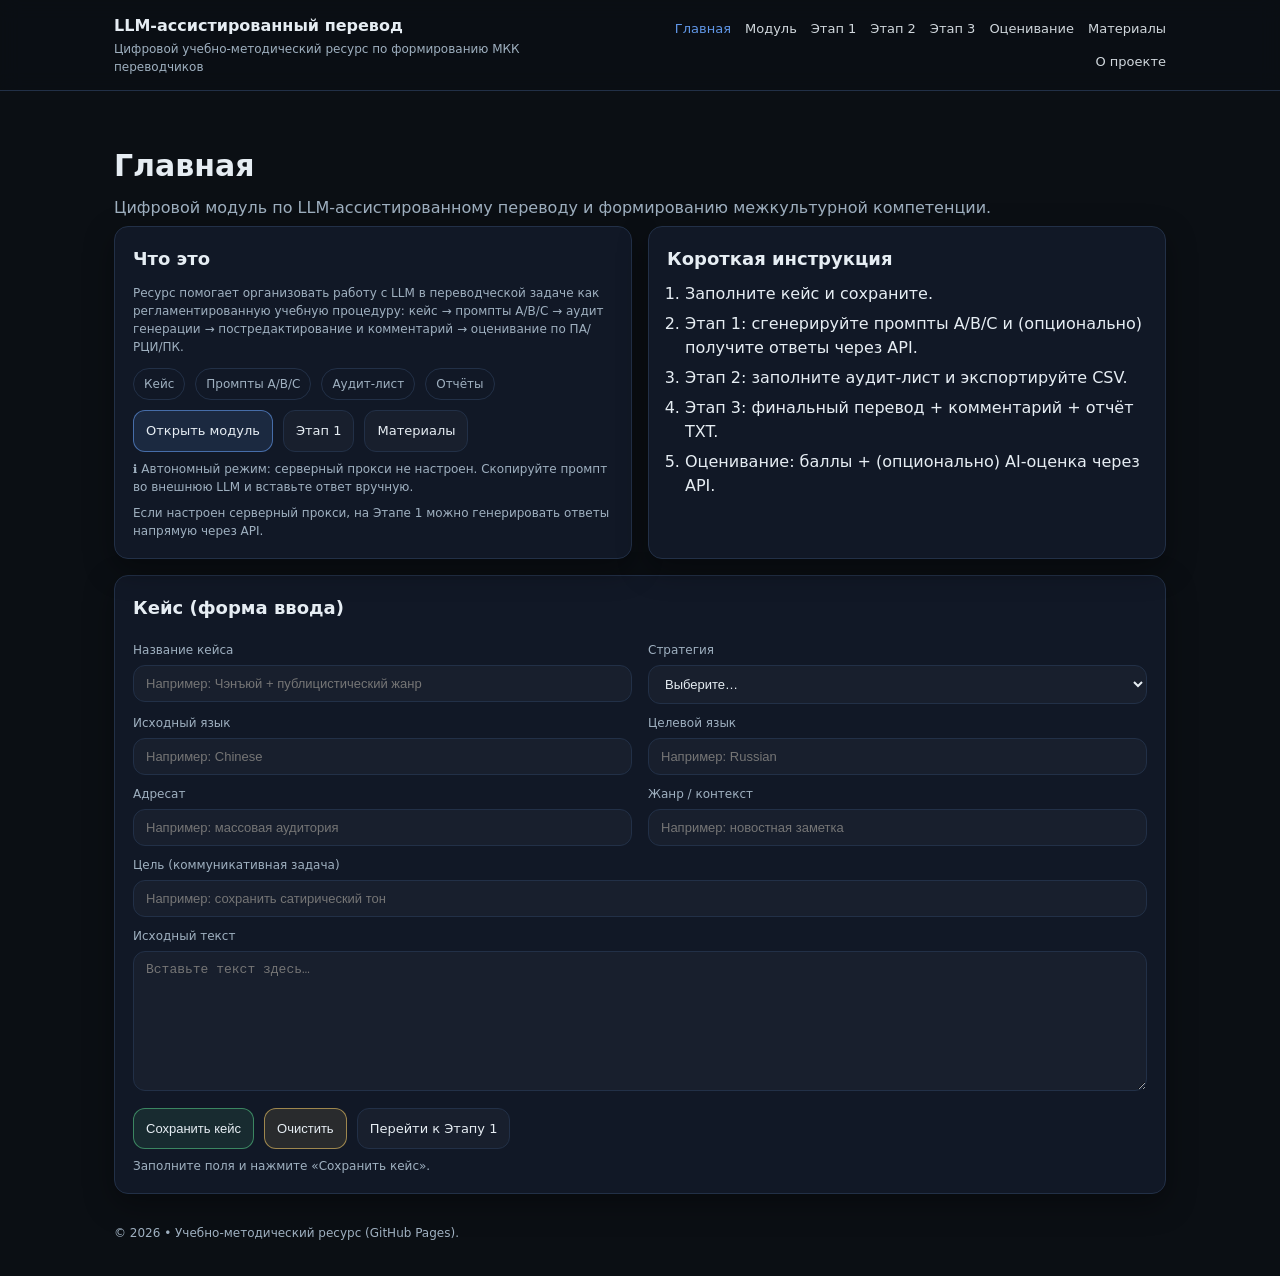
<file: index.html>
<!doctype html>
<html lang="ru">
<head>
  <meta charset="utf-8" />
  <meta name="viewport" content="width=device-width, initial-scale=1" />
  <title>Главная</title>
  <link rel="stylesheet" href="assets/styles.css" />
</head>
<body>
  <div class="nav">
    <div class="container">
      <div class="brand">
        <div class="title">LLM-ассистированный перевод</div>
        <div class="sub">Цифровой учебно-методический ресурс по формированию МКК переводчиков</div>
      </div>
      <div class="navlinks">
        <a href="index.html">Главная</a>
        <a href="module.html">Модуль</a>
        <a href="stage1.html">Этап 1</a>
        <a href="stage2.html">Этап 2</a>
        <a href="stage3.html">Этап 3</a>
        <a href="assessment.html">Оценивание</a>
        <a href="downloads.html">Материалы</a>
        <a href="about.html">О проекте</a>
      </div>
    </div>
  </div>

  <div class="container">
    <div class="hero">
      <h1>Главная</h1>
      <p>Цифровой модуль по LLM-ассистированному переводу и формированию межкультурной компетенции.</p>
    </div>

    
<div class="grid two">
  <div class="card">
    <h2>Что это</h2>
    <p class="small">
      Ресурс помогает организовать работу с LLM в переводческой задаче как регламентированную учебную процедуру:
      кейс → промпты A/B/C → аудит генерации → постредактирование и комментарий → оценивание по ПА/РЦИ/ПК.
    </p>
    <div class="badges">
      <span class="badge">Кейс</span>
      <span class="badge">Промпты A/B/C</span>
      <span class="badge">Аудит-лист</span>
      <span class="badge">Отчёты</span>
    </div>
    <div class="btnrow">
      <a class="btn primary" href="module.html">Открыть модуль</a>
      <a class="btn" href="stage1.html">Этап 1</a>
      <a class="btn" href="downloads.html">Материалы</a>
    </div>
    <div id="api-status" class="note"></div>
    <div class="note">Если настроен серверный прокси, на Этапе 1 можно генерировать ответы напрямую через API.</div>
  </div>

  <div class="card">
    <h2>Короткая инструкция</h2>
    <ol class="list">
      <li>Заполните кейс и сохраните.</li>
      <li>Этап 1: сгенерируйте промпты A/B/C и (опционально) получите ответы через API.</li>
      <li>Этап 2: заполните аудит-лист и экспортируйте CSV.</li>
      <li>Этап 3: финальный перевод + комментарий + отчёт TXT.</li>
      <li>Оценивание: баллы + (опционально) AI-оценка через API.</li>
    </ol>
  </div>
</div>

<div class="card" style="margin-top:16px">
  <h2>Кейс (форма ввода)</h2>
  <div id="case-form">
    <div class="grid two">
      <div>
        <label for="caseTitle">Название кейса</label>
        <input class="input" id="caseTitle" placeholder="Например: Чэнъюй + публицистический жанр" />
      </div>
      <div>
        <label for="strategy">Стратегия</label>
        <select id="strategy">
          <option value="">Выберите…</option>
          <option>Доместикация</option>
          <option>Форенизация</option>
          <option>Перевод + комментарий</option>
        </select>
      </div>
    </div>

    <div class="grid two">
      <div>
        <label for="sourceLang">Исходный язык</label>
        <input class="input" id="sourceLang" placeholder="Например: Chinese" />
      </div>
      <div>
        <label for="targetLang">Целевой язык</label>
        <input class="input" id="targetLang" placeholder="Например: Russian" />
      </div>
    </div>

    <div class="grid two">
      <div>
        <label for="audience">Адресат</label>
        <input class="input" id="audience" placeholder="Например: массовая аудитория" />
      </div>
      <div>
        <label for="genre">Жанр / контекст</label>
        <input class="input" id="genre" placeholder="Например: новостная заметка" />
      </div>
    </div>

    <label for="purpose">Цель (коммуникативная задача)</label>
    <input class="input" id="purpose" placeholder="Например: сохранить сатирический тон" />

    <label for="sourceText">Исходный текст</label>
    <textarea id="sourceText" placeholder="Вставьте текст здесь…"></textarea>

    <div class="btnrow">
      <button class="btn ok" id="save-case" type="button">Сохранить кейс</button>
      <button class="btn warn" id="clear-case" type="button">Очистить</button>
      <a class="btn" href="stage1.html">Перейти к Этапу 1</a>
    </div>

    <div id="case-status" class="note">Заполните поля и нажмите «Сохранить кейс».</div>
  </div>
</div>


    <div class="footer">© 2026 • Учебно-методический ресурс (GitHub Pages).</div>
  </div>

  <script src="assets/config.js"></script>
  <script src="assets/script.js"></script>
</body>
</html>
</file>
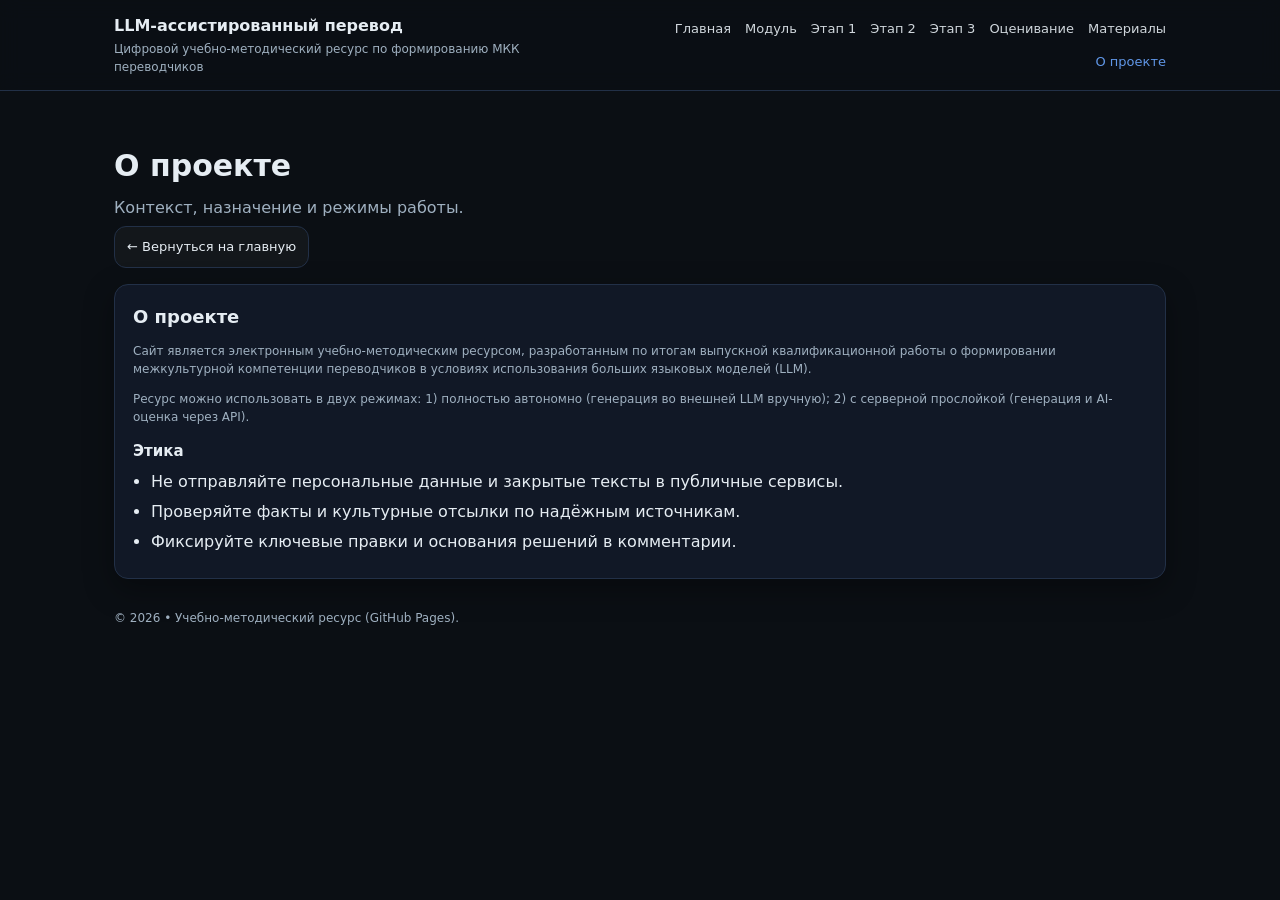
<file: about.html>
<!doctype html>
<html lang="ru">
<head>
  <meta charset="utf-8" />
  <meta name="viewport" content="width=device-width, initial-scale=1" />
  <title>О проекте</title>
  <link rel="stylesheet" href="assets/styles.css" />
</head>
<body>
  <div class="nav">
    <div class="container">
      <div class="brand">
        <div class="title">LLM-ассистированный перевод</div>
        <div class="sub">Цифровой учебно-методический ресурс по формированию МКК переводчиков</div>
      </div>
      <div class="navlinks">
        <a href="index.html">Главная</a>
        <a href="module.html">Модуль</a>
        <a href="stage1.html">Этап 1</a>
        <a href="stage2.html">Этап 2</a>
        <a href="stage3.html">Этап 3</a>
        <a href="assessment.html">Оценивание</a>
        <a href="downloads.html">Материалы</a>
        <a href="about.html">О проекте</a>
      </div>
    </div>
  </div>

  <div class="container">
    <div class="hero">
      <h1>О проекте</h1>
      <p>Контекст, назначение и режимы работы.</p>
    </div>

    <div class="btnrow back-home-row"><a class="btn" href="index.html">← Вернуться на главную</a></div>

    
<div class="card">
  <h2>О проекте</h2>
  <p class="small">
    Сайт является электронным учебно-методическим ресурсом, разработанным по итогам выпускной квалификационной работы
    о формировании межкультурной компетенции переводчиков в условиях использования больших языковых моделей (LLM).
  </p>
  <p class="small">
    Ресурс можно использовать в двух режимах:
    1) полностью автономно (генерация во внешней LLM вручную); 2) с серверной прослойкой (генерация и AI-оценка через API).
  </p>
  <h3>Этика</h3>
  <ul class="list">
    <li>Не отправляйте персональные данные и закрытые тексты в публичные сервисы.</li>
    <li>Проверяйте факты и культурные отсылки по надёжным источникам.</li>
    <li>Фиксируйте ключевые правки и основания решений в комментарии.</li>
  </ul>
</div>


    <div class="footer">© 2026 • Учебно-методический ресурс (GitHub Pages).</div>
  </div>

  <script src="assets/config.js"></script>
  <script src="assets/script.js"></script>
</body>
</html>
</file>
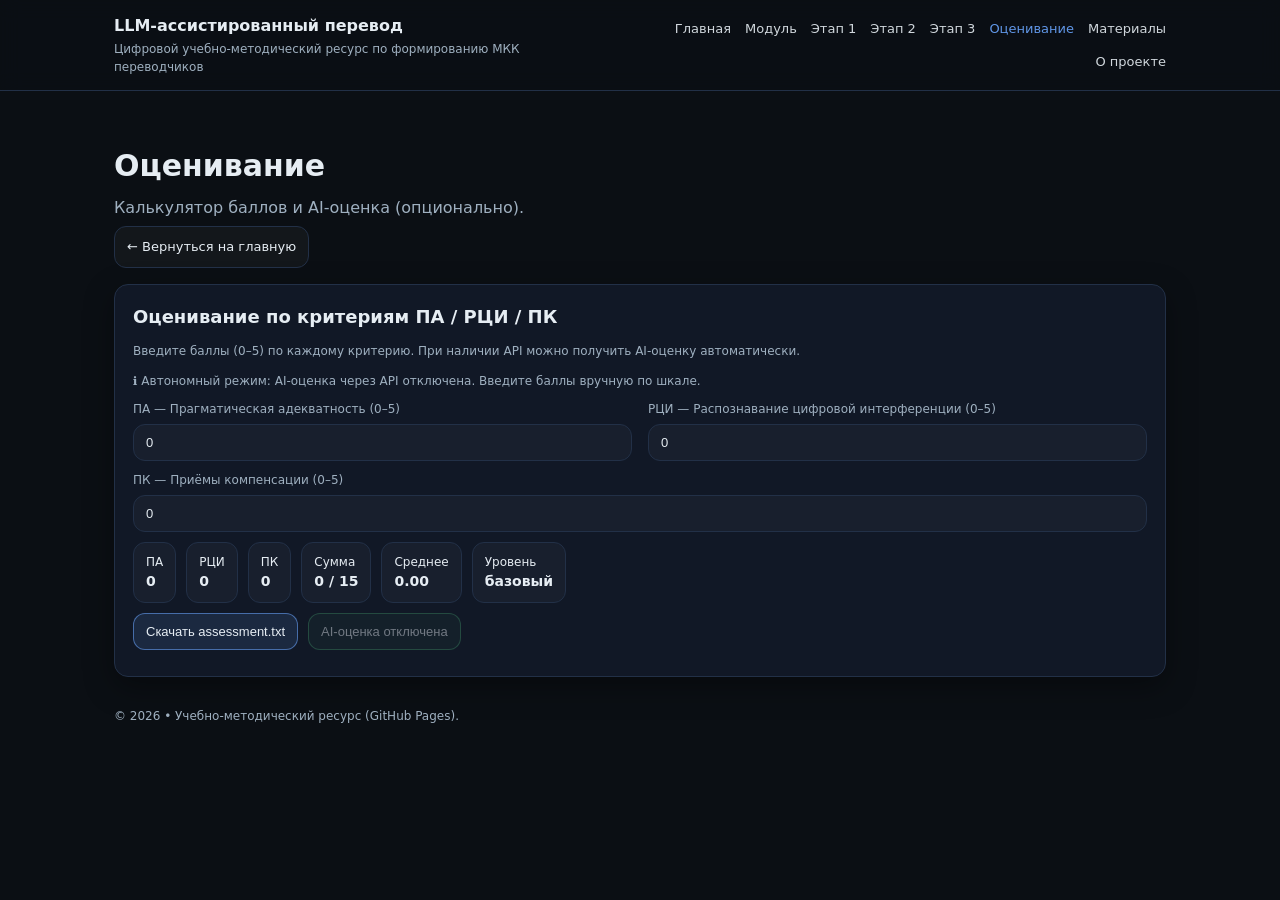
<file: assessment.html>
<!doctype html>
<html lang="ru">
<head>
  <meta charset="utf-8" />
  <meta name="viewport" content="width=device-width, initial-scale=1" />
  <title>Оценивание</title>
  <link rel="stylesheet" href="assets/styles.css" />
</head>
<body>
  <div class="nav">
    <div class="container">
      <div class="brand">
        <div class="title">LLM-ассистированный перевод</div>
        <div class="sub">Цифровой учебно-методический ресурс по формированию МКК переводчиков</div>
      </div>
      <div class="navlinks">
        <a href="index.html">Главная</a>
        <a href="module.html">Модуль</a>
        <a href="stage1.html">Этап 1</a>
        <a href="stage2.html">Этап 2</a>
        <a href="stage3.html">Этап 3</a>
        <a href="assessment.html">Оценивание</a>
        <a href="downloads.html">Материалы</a>
        <a href="about.html">О проекте</a>
      </div>
    </div>
  </div>

  <div class="container">
    <div class="hero">
      <h1>Оценивание</h1>
      <p>Калькулятор баллов и AI-оценка (опционально).</p>
    </div>

    <div class="btnrow back-home-row"><a class="btn" href="index.html">← Вернуться на главную</a></div>

    <div class="card" id="assessment-tool">
      <h2>Оценивание по критериям ПА / РЦИ / ПК</h2>
      <p class="small">Введите баллы (0–5) по каждому критерию. При наличии API можно получить AI-оценку автоматически.</p>
      <div id="api-status2" class="note"></div>

      <div class="grid two">
        <div>
          <label for="scorePA">ПА — Прагматическая адекватность (0–5)</label>
          <input class="input" id="scorePA" type="number" min="0" max="5" step="1" />
        </div>
        <div>
          <label for="scoreRCI">РЦИ — Распознавание цифровой интерференции (0–5)</label>
          <input class="input" id="scoreRCI" type="number" min="0" max="5" step="1" />
        </div>
      </div>

      <label for="scorePK">ПК — Приёмы компенсации (0–5)</label>
      <input class="input" id="scorePK" type="number" min="0" max="5" step="1" />

      <div id="scoreOut"></div>

      <div class="btnrow">
        <button class="btn primary" id="download-score" type="button">Скачать assessment.txt</button>
        <button class="btn ok" id="ai-score" type="button">AI-оценка через API</button>
      </div>
      <div id="assess-status" class="note"></div>
    </div>

    <div class="footer">© 2026 • Учебно-методический ресурс (GitHub Pages).</div>
  </div>

  <script src="assets/config.js"></script>
  <script src="assets/script.js"></script>
</body>
</html>
</file>
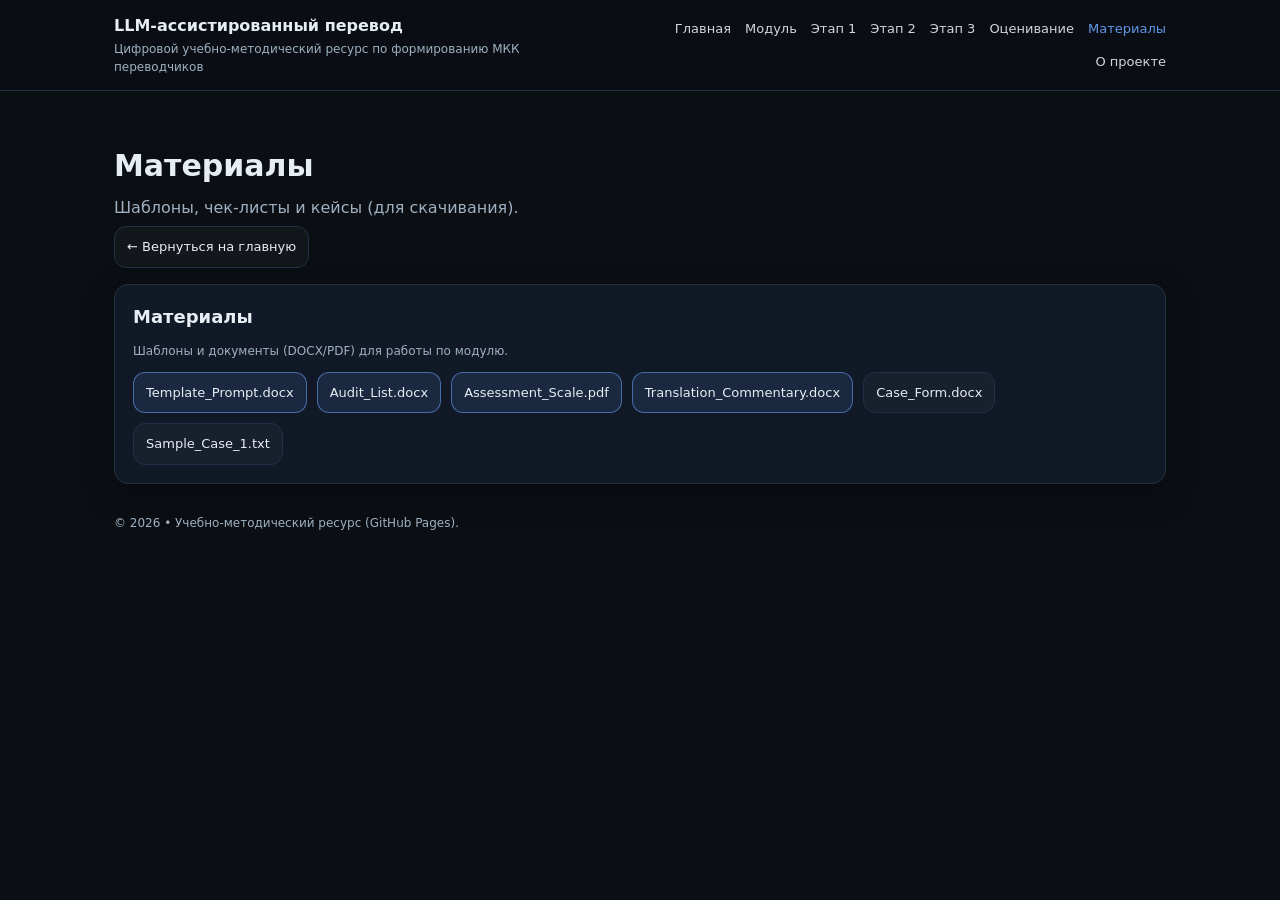
<file: downloads.html>
<!doctype html>
<html lang="ru">
<head>
  <meta charset="utf-8" />
  <meta name="viewport" content="width=device-width, initial-scale=1" />
  <title>Материалы</title>
  <link rel="stylesheet" href="assets/styles.css" />
</head>
<body>
  <div class="nav">
    <div class="container">
      <div class="brand">
        <div class="title">LLM-ассистированный перевод</div>
        <div class="sub">Цифровой учебно-методический ресурс по формированию МКК переводчиков</div>
      </div>
      <div class="navlinks">
        <a href="index.html">Главная</a>
        <a href="module.html">Модуль</a>
        <a href="stage1.html">Этап 1</a>
        <a href="stage2.html">Этап 2</a>
        <a href="stage3.html">Этап 3</a>
        <a href="assessment.html">Оценивание</a>
        <a href="downloads.html">Материалы</a>
        <a href="about.html">О проекте</a>
      </div>
    </div>
  </div>

  <div class="container">
    <div class="hero">
      <h1>Материалы</h1>
      <p>Шаблоны, чек-листы и кейсы (для скачивания).</p>
    </div>

    <div class="btnrow back-home-row"><a class="btn" href="index.html">← Вернуться на главную</a></div>

    
<div class="card">
  <h2>Материалы</h2>
  <p class="small">Шаблоны и документы (DOCX/PDF) для работы по модулю.</p>
  <div class="btnrow">
    <a class="btn primary" href="downloads/Template_Prompt.docx">Template_Prompt.docx</a>
    <a class="btn primary" href="downloads/Audit_List.docx">Audit_List.docx</a>
    <a class="btn primary" href="downloads/Assessment_Scale.pdf">Assessment_Scale.pdf</a>
    <a class="btn primary" href="downloads/Translation_Commentary.docx">Translation_Commentary.docx</a>
    <a class="btn" href="downloads/Case_Form.docx">Case_Form.docx</a>
    <a class="btn" href="downloads/Sample_Case_1.txt">Sample_Case_1.txt</a>
  </div>
</div>


    <div class="footer">© 2026 • Учебно-методический ресурс (GitHub Pages).</div>
  </div>

  <script src="assets/config.js"></script>
  <script src="assets/script.js"></script>
</body>
</html>
</file>
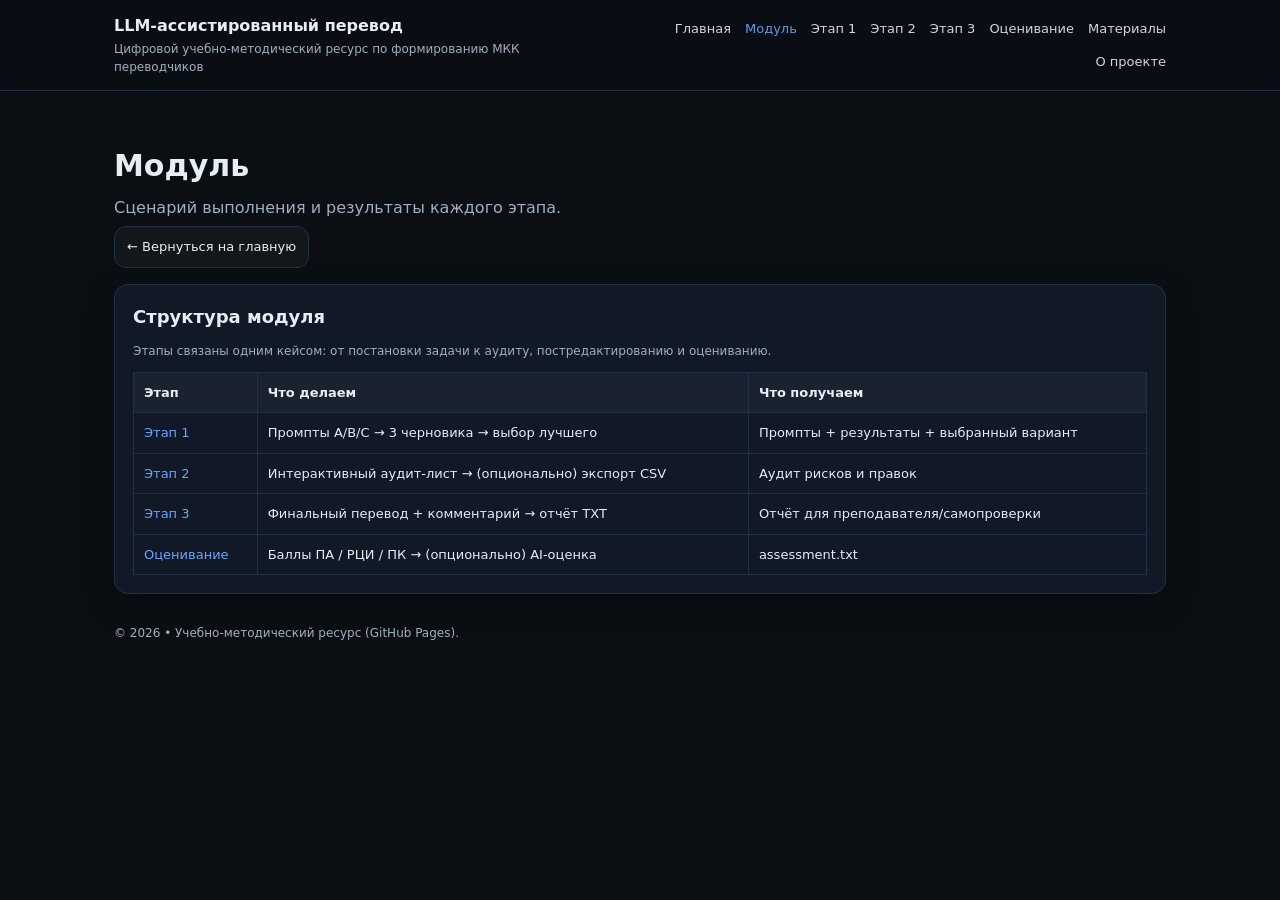
<file: module.html>
<!doctype html>
<html lang="ru">
<head>
  <meta charset="utf-8" />
  <meta name="viewport" content="width=device-width, initial-scale=1" />
  <title>Модуль</title>
  <link rel="stylesheet" href="assets/styles.css" />
</head>
<body>
  <div class="nav">
    <div class="container">
      <div class="brand">
        <div class="title">LLM-ассистированный перевод</div>
        <div class="sub">Цифровой учебно-методический ресурс по формированию МКК переводчиков</div>
      </div>
      <div class="navlinks">
        <a href="index.html">Главная</a>
        <a href="module.html">Модуль</a>
        <a href="stage1.html">Этап 1</a>
        <a href="stage2.html">Этап 2</a>
        <a href="stage3.html">Этап 3</a>
        <a href="assessment.html">Оценивание</a>
        <a href="downloads.html">Материалы</a>
        <a href="about.html">О проекте</a>
      </div>
    </div>
  </div>

  <div class="container">
    <div class="hero">
      <h1>Модуль</h1>
      <p>Сценарий выполнения и результаты каждого этапа.</p>
    </div>

    <div class="btnrow back-home-row"><a class="btn" href="index.html">← Вернуться на главную</a></div>

    <div class="card">
      <h2>Структура модуля</h2>
      <p class="small">Этапы связаны одним кейсом: от постановки задачи к аудиту, постредактированию и оцениванию.</p>
      <table class="table">
        <thead>
          <tr><th>Этап</th><th>Что делаем</th><th>Что получаем</th></tr>
        </thead>
        <tbody>
          <tr>
            <td><a href="stage1.html">Этап 1</a></td>
            <td>Промпты A/B/C → 3 черновика → выбор лучшего</td>
            <td>Промпты + результаты + выбранный вариант</td>
          </tr>
          <tr>
            <td><a href="stage2.html">Этап 2</a></td>
            <td>Интерактивный аудит-лист → (опционально) экспорт CSV</td>
            <td>Аудит рисков и правок</td>
          </tr>
          <tr>
            <td><a href="stage3.html">Этап 3</a></td>
            <td>Финальный перевод + комментарий → отчёт TXT</td>
            <td>Отчёт для преподавателя/самопроверки</td>
          </tr>
          <tr>
            <td><a href="assessment.html">Оценивание</a></td>
            <td>Баллы ПА / РЦИ / ПК → (опционально) AI-оценка</td>
            <td>assessment.txt</td>
          </tr>
        </tbody>
      </table>
    </div>

    <div class="footer">© 2026 • Учебно-методический ресурс (GitHub Pages).</div>
  </div>

  <script src="assets/config.js"></script>
  <script src="assets/script.js"></script>
</body>
</html>
</file>
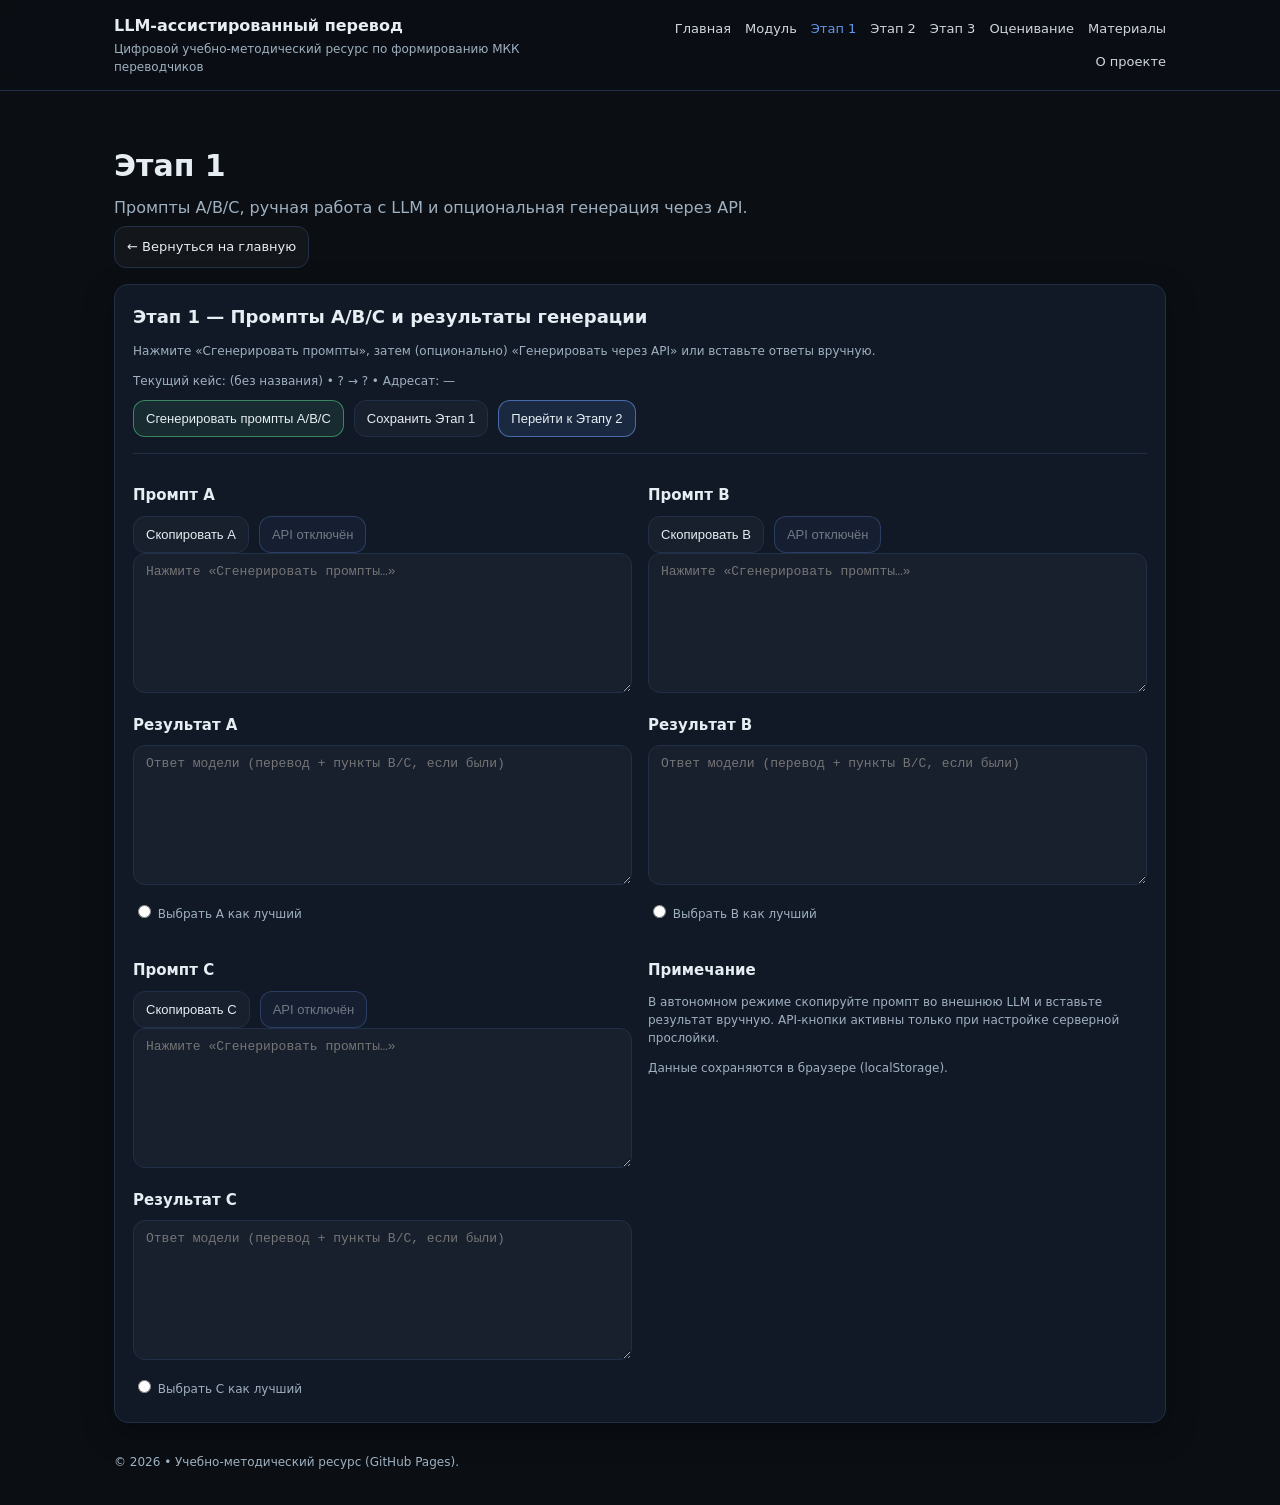
<file: stage1.html>
<!doctype html>
<html lang="ru">
<head>
  <meta charset="utf-8" />
  <meta name="viewport" content="width=device-width, initial-scale=1" />
  <title>Этап 1</title>
  <link rel="stylesheet" href="assets/styles.css" />
</head>
<body>
  <div class="nav">
    <div class="container">
      <div class="brand">
        <div class="title">LLM-ассистированный перевод</div>
        <div class="sub">Цифровой учебно-методический ресурс по формированию МКК переводчиков</div>
      </div>
      <div class="navlinks">
        <a href="index.html">Главная</a>
        <a href="module.html">Модуль</a>
        <a href="stage1.html">Этап 1</a>
        <a href="stage2.html">Этап 2</a>
        <a href="stage3.html">Этап 3</a>
        <a href="assessment.html">Оценивание</a>
        <a href="downloads.html">Материалы</a>
        <a href="about.html">О проекте</a>
      </div>
    </div>
  </div>

  <div class="container">
    <div class="hero">
      <h1>Этап 1</h1>
      <p>Промпты A/B/C, ручная работа с LLM и опциональная генерация через API.</p>
    </div>

    <div class="btnrow back-home-row"><a class="btn" href="index.html">← Вернуться на главную</a></div>

    
<div class="card" id="stage1">
  <h2>Этап 1 — Промпты A/B/C и результаты генерации</h2>
  <p class="small">Нажмите «Сгенерировать промпты», затем (опционально) «Генерировать через API» или вставьте ответы вручную.</p>
  <div class="note" id="case-meta">Текущий кейс: —</div>

  <div class="btnrow">
    <button class="btn ok" id="gen-prompts" type="button">Сгенерировать промпты A/B/C</button>
    <button class="btn" id="save-stage1" type="button">Сохранить Этап 1</button>
    <button class="btn primary" id="to-stage2" type="button">Перейти к Этапу 2</button>
  </div>
  <div id="stage1-status" class="note"></div>

  <hr/>

  <div class="split">
    <div>
      <h3>Промпт A</h3>
      <div class="btnrow">
        <button class="btn" id="copyA" type="button">Скопировать A</button>
        <button class="btn primary" id="genA" type="button">Генерировать через API</button>
      </div>
      <textarea id="promptA" placeholder="Нажмите «Сгенерировать промпты…»"></textarea>

      <h3>Результат A</h3>
      <textarea id="outA" placeholder="Ответ модели (перевод + пункты B/C, если были)"></textarea>
      <label><input type="radio" name="bestVariant" value="A"> Выбрать A как лучший</label>
    </div>

    <div>
      <h3>Промпт B</h3>
      <div class="btnrow">
        <button class="btn" id="copyB" type="button">Скопировать B</button>
        <button class="btn primary" id="genB" type="button">Генерировать через API</button>
      </div>
      <textarea id="promptB" placeholder="Нажмите «Сгенерировать промпты…»"></textarea>

      <h3>Результат B</h3>
      <textarea id="outB" placeholder="Ответ модели (перевод + пункты B/C, если были)"></textarea>
      <label><input type="radio" name="bestVariant" value="B"> Выбрать B как лучший</label>
    </div>
  </div>

  <div class="split" style="margin-top:16px">
    <div>
      <h3>Промпт C</h3>
      <div class="btnrow">
        <button class="btn" id="copyC" type="button">Скопировать C</button>
        <button class="btn primary" id="genC" type="button">Генерировать через API</button>
      </div>
      <textarea id="promptC" placeholder="Нажмите «Сгенерировать промпты…»"></textarea>

      <h3>Результат C</h3>
      <textarea id="outC" placeholder="Ответ модели (перевод + пункты B/C, если были)"></textarea>
      <label><input type="radio" name="bestVariant" value="C"> Выбрать C как лучший</label>
    </div>

    <div>
      <h3>Примечание</h3>
      <p class="small">В автономном режиме скопируйте промпт во внешнюю LLM и вставьте результат вручную. API-кнопки активны только при настройке серверной прослойки.</p>
      <p class="small">Данные сохраняются в браузере (localStorage).</p>
    </div>
  </div>
</div>


    <div class="footer">© 2026 • Учебно-методический ресурс (GitHub Pages).</div>
  </div>

  <script src="assets/config.js"></script>
  <script src="assets/script.js"></script>
</body>
</html>
</file>
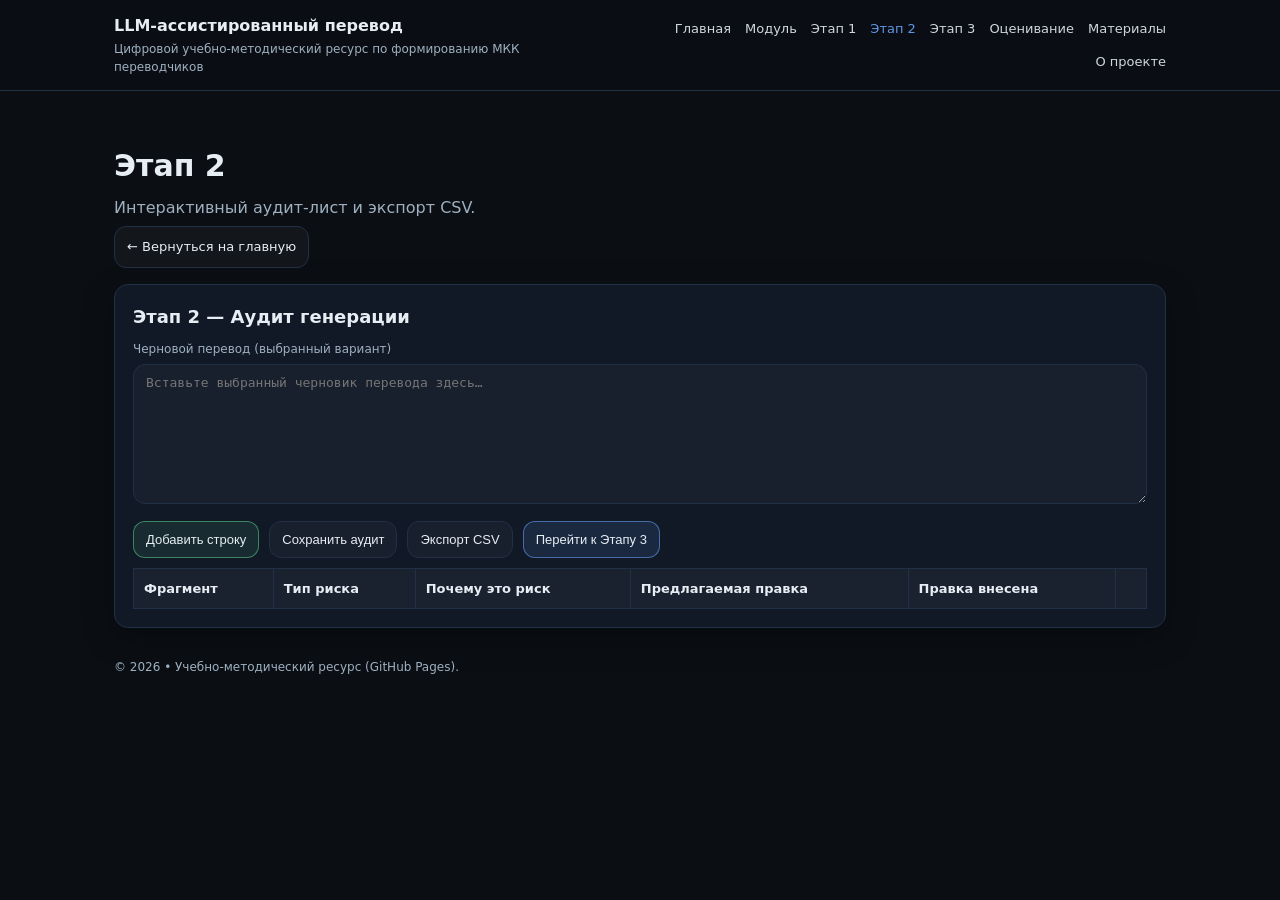
<file: stage2.html>
<!doctype html>
<html lang="ru">
<head>
  <meta charset="utf-8" />
  <meta name="viewport" content="width=device-width, initial-scale=1" />
  <title>Этап 2</title>
  <link rel="stylesheet" href="assets/styles.css" />
</head>
<body>
  <div class="nav">
    <div class="container">
      <div class="brand">
        <div class="title">LLM-ассистированный перевод</div>
        <div class="sub">Цифровой учебно-методический ресурс по формированию МКК переводчиков</div>
      </div>
      <div class="navlinks">
        <a href="index.html">Главная</a>
        <a href="module.html">Модуль</a>
        <a href="stage1.html">Этап 1</a>
        <a href="stage2.html">Этап 2</a>
        <a href="stage3.html">Этап 3</a>
        <a href="assessment.html">Оценивание</a>
        <a href="downloads.html">Материалы</a>
        <a href="about.html">О проекте</a>
      </div>
    </div>
  </div>

  <div class="container">
    <div class="hero">
      <h1>Этап 2</h1>
      <p>Интерактивный аудит-лист и экспорт CSV.</p>
    </div>

    <div class="btnrow back-home-row"><a class="btn" href="index.html">← Вернуться на главную</a></div>

    
<div class="card" id="stage2">
  <h2>Этап 2 — Аудит генерации</h2>
  <label for="draft">Черновой перевод (выбранный вариант)</label>
  <textarea id="draft" placeholder="Вставьте выбранный черновик перевода здесь…"></textarea>

  <div class="btnrow">
    <button class="btn ok" id="add-row" type="button">Добавить строку</button>
    <button class="btn" id="save-audit" type="button">Сохранить аудит</button>
    <button class="btn" id="export-csv" type="button">Экспорт CSV</button>
    <button class="btn primary" id="to-stage3" type="button">Перейти к Этапу 3</button>
  </div>
  <div id="stage2-status" class="note"></div>

  <table class="table">
    <thead>
      <tr>
        <th>Фрагмент</th>
        <th>Тип риска</th>
        <th>Почему это риск</th>
        <th>Предлагаемая правка</th>
        <th>Правка внесена</th>
        <th></th>
      </tr>
    </thead>
    <tbody id="audit-rows"></tbody>
  </table>
</div>


    <div class="footer">© 2026 • Учебно-методический ресурс (GitHub Pages).</div>
  </div>

  <script src="assets/config.js"></script>
  <script src="assets/script.js"></script>
</body>
</html>
</file>
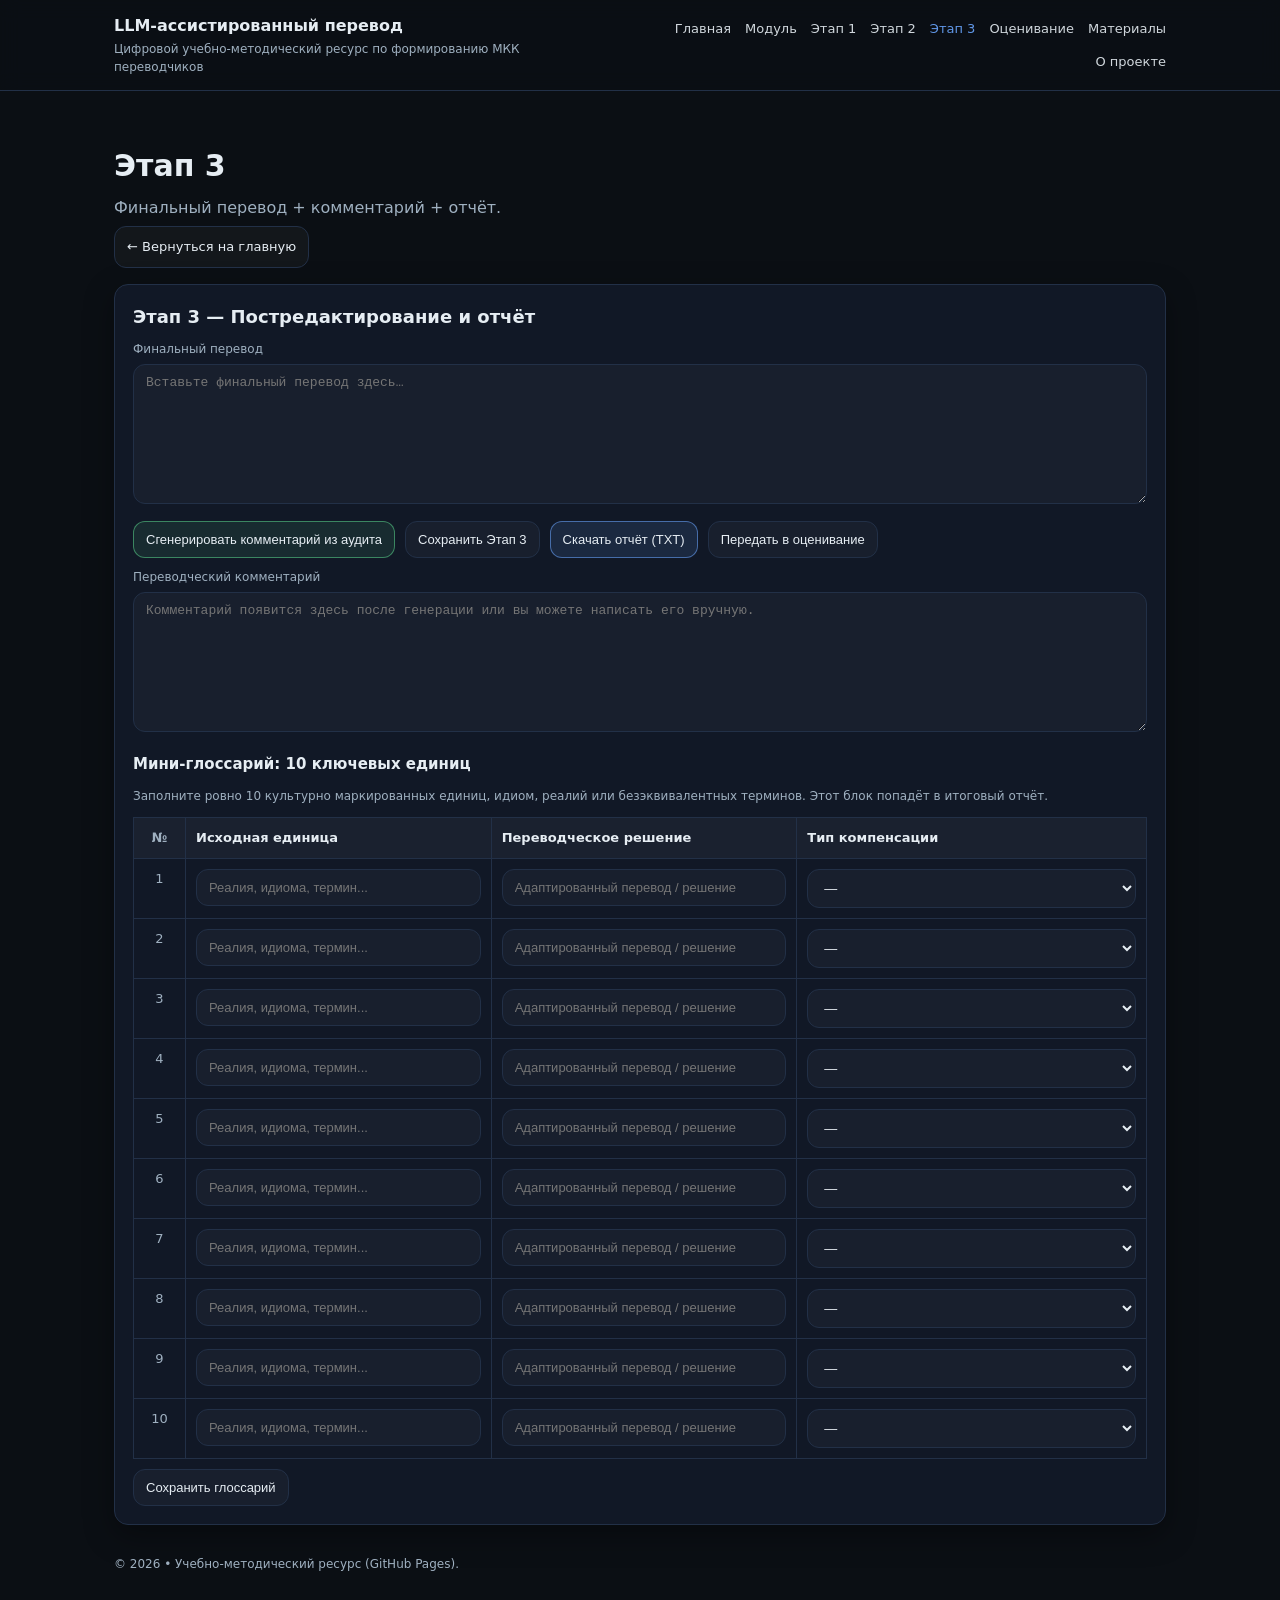
<file: stage3.html>
<!doctype html>
<html lang="ru">
<head>
  <meta charset="utf-8" />
  <meta name="viewport" content="width=device-width, initial-scale=1" />
  <title>Этап 3</title>
  <link rel="stylesheet" href="assets/styles.css" />
</head>
<body>
  <div class="nav">
    <div class="container">
      <div class="brand">
        <div class="title">LLM-ассистированный перевод</div>
        <div class="sub">Цифровой учебно-методический ресурс по формированию МКК переводчиков</div>
      </div>
      <div class="navlinks">
        <a href="index.html">Главная</a>
        <a href="module.html">Модуль</a>
        <a href="stage1.html">Этап 1</a>
        <a href="stage2.html">Этап 2</a>
        <a href="stage3.html">Этап 3</a>
        <a href="assessment.html">Оценивание</a>
        <a href="downloads.html">Материалы</a>
        <a href="about.html">О проекте</a>
      </div>
    </div>
  </div>

  <div class="container">
    <div class="hero">
      <h1>Этап 3</h1>
      <p>Финальный перевод + комментарий + отчёт.</p>
    </div>

    <div class="btnrow back-home-row"><a class="btn" href="index.html">← Вернуться на главную</a></div>

    
<div class="card" id="stage3">
  <h2>Этап 3 — Постредактирование и отчёт</h2>
  <label for="finalText">Финальный перевод</label>
  <textarea id="finalText" placeholder="Вставьте финальный перевод здесь…"></textarea>

  <div class="btnrow">
    <button class="btn ok" id="gen-commentary" type="button">Сгенерировать комментарий из аудита</button>
    <button class="btn" id="save-final" type="button">Сохранить Этап 3</button>
    <button class="btn primary" id="download-report" type="button">Скачать отчёт (TXT)</button>
    <button class="btn" id="push-to-score" type="button">Передать в оценивание</button>
  </div>
  <div id="stage3-status" class="note"></div>

  <label for="commentary">Переводческий комментарий</label>
  <textarea id="commentary" placeholder="Комментарий появится здесь после генерации или вы можете написать его вручную."></textarea>

  <h3>Мини-глоссарий: 10 ключевых единиц</h3>
  <p class="small">Заполните ровно 10 культурно маркированных единиц, идиом, реалий или безэквивалентных терминов. Этот блок попадёт в итоговый отчёт.</p>
  <table class="table glossary-table">
    <thead>
      <tr>
        <th style="width:52px">№</th>
        <th>Исходная единица</th>
        <th>Переводческое решение</th>
        <th>Тип компенсации</th>
      </tr>
    </thead>
    <tbody id="glossary-rows"></tbody>
  </table>
  <div class="btnrow">
    <button class="btn" id="save-glossary" type="button">Сохранить глоссарий</button>
  </div>
</div>


    <div class="footer">© 2026 • Учебно-методический ресурс (GitHub Pages).</div>
  </div>

  <script src="assets/config.js"></script>
  <script src="assets/script.js"></script>
</body>
</html>
</file>
<file: assets/styles.css>
:root{
  --bg:#0b0f14;
  --card:#111826;
  --text:#e6edf3;
  --muted:#9fb0c0;
  --accent:#6aa6ff;
  --border:#223047;
  --shadow: 0 10px 30px rgba(0,0,0,.35);
  --good:#59d18a;
  --warn:#ffd36a;
}
*{box-sizing:border-box}
html,body{margin:0;padding:0;font-family:system-ui,-apple-system,Segoe UI,Roboto,Ubuntu,Cantarell,Noto Sans,Arial,sans-serif;background:var(--bg);color:var(--text);line-height:1.5}
a{color:var(--accent);text-decoration:none}
a:hover{text-decoration:underline}
.container{max-width:1100px;margin:0 auto;padding:24px}
.nav{position:sticky;top:0;z-index:10;backdrop-filter: blur(10px);background: rgba(11,15,20,.75);border-bottom:1px solid var(--border)}
.nav .container{display:flex;gap:16px;align-items:center;justify-content:space-between;padding:14px 24px}
.brand{display:flex;flex-direction:column;gap:2px}
.brand .title{font-weight:700}
.brand .sub{font-size:12px;color:var(--muted)}
.navlinks{display:flex;gap:14px;flex-wrap:wrap;justify-content:flex-end}
.navlinks a{font-size:13px;color:var(--text);opacity:.9}
.navlinks a.active{color:var(--accent)}
.hero{padding:28px 0 6px}
.hero h1{margin:0 0 8px;font-size:30px}
.hero p{margin:0;color:var(--muted);max-width:900px}
.grid{display:grid;gap:16px}
.grid.two{grid-template-columns:repeat(2, minmax(0,1fr))}
@media (max-width: 900px){.grid.two{grid-template-columns:1fr}}
.card{background:var(--card);border:1px solid var(--border);border-radius:14px;padding:18px;box-shadow:var(--shadow)}
.card h2{margin:0 0 10px;font-size:18px}
.card h3{margin:14px 0 8px;font-size:15px}
.small{font-size:12px;color:var(--muted)}
.badges{display:flex;gap:10px;flex-wrap:wrap;margin-top:10px}
.badge{font-size:12px;border:1px solid var(--border);padding:6px 10px;border-radius:999px;color:var(--muted)}
.table{width:100%;border-collapse:collapse;margin-top:10px}
.table th,.table td{border:1px solid var(--border);padding:10px;vertical-align:top}
.table th{background:rgba(255,255,255,.04);text-align:left;font-size:13px}
.table td{font-size:13px}
.list{margin:0;padding-left:18px}
.list li{margin:6px 0}
.footer{margin:30px 0 10px;color:var(--muted);font-size:12px}
.btnrow{display:flex;gap:10px;flex-wrap:wrap;margin-top:10px}
.btn{display:inline-flex;align-items:center;gap:8px;padding:10px 12px;border-radius:12px;border:1px solid var(--border);background:rgba(255,255,255,.03);color:var(--text);font-size:13px;cursor:pointer}
.btn:hover{background:rgba(255,255,255,.06);text-decoration:none}
.btn.primary{border-color:rgba(106,166,255,.55);background:rgba(106,166,255,.12)}
.btn.ok{border-color:rgba(89,209,138,.55);background:rgba(89,209,138,.10)}
.btn.warn{border-color:rgba(255,211,106,.55);background:rgba(255,211,106,.10)}
hr{border:0;border-top:1px solid var(--border);margin:16px 0}
.code{font-family: ui-monospace, SFMono-Regular, Menlo, Monaco, Consolas, "Liberation Mono", "Courier New", monospace;font-size:12px;background:rgba(255,255,255,.04);border:1px solid var(--border);border-radius:10px;padding:12px;overflow:auto;white-space:pre-wrap}
.input, textarea, select{width:100%;background:rgba(255,255,255,.03);border:1px solid var(--border);color:var(--text);padding:10px 12px;border-radius:12px;font-size:13px}
textarea{min-height:140px;resize:vertical}
label{display:block;font-size:12px;color:var(--muted);margin:10px 0 6px}
.note,.success,.warntext{font-size:12px;margin-top:8px;transition:opacity .3s ease, color .3s ease, transform .3s ease;opacity:1}
.note{color:var(--muted)}
.success{color:var(--good)}
.warntext{color:var(--warn)}
.kpis{display:flex;gap:10px;flex-wrap:wrap;margin-top:10px}
.kpi{border:1px solid var(--border);border-radius:12px;padding:10px 12px;font-size:12px;background:rgba(255,255,255,.03)}
.kpi b{font-size:14px}
.split{display:grid;grid-template-columns:1fr 1fr;gap:16px}
@media (max-width: 900px){.split{grid-template-columns:1fr}}

.back-home-row{margin:0 0 16px}
.btn:disabled{opacity:.45;cursor:not-allowed}
.btn:disabled:hover{background:rgba(255,255,255,.03);text-decoration:none}


.glossary-table .input{min-width:180px}
.glossary-table th:first-child,.glossary-table td:first-child{text-align:center;color:var(--muted)}
@media (max-width: 768px){
  .grid.two,.split{grid-template-columns:1fr}
  .nav .container{align-items:flex-start;flex-direction:column}
  .navlinks{justify-content:flex-start}
  .table{display:block;overflow-x:auto;white-space:nowrap}
  .container{padding:18px}
}
</file>
